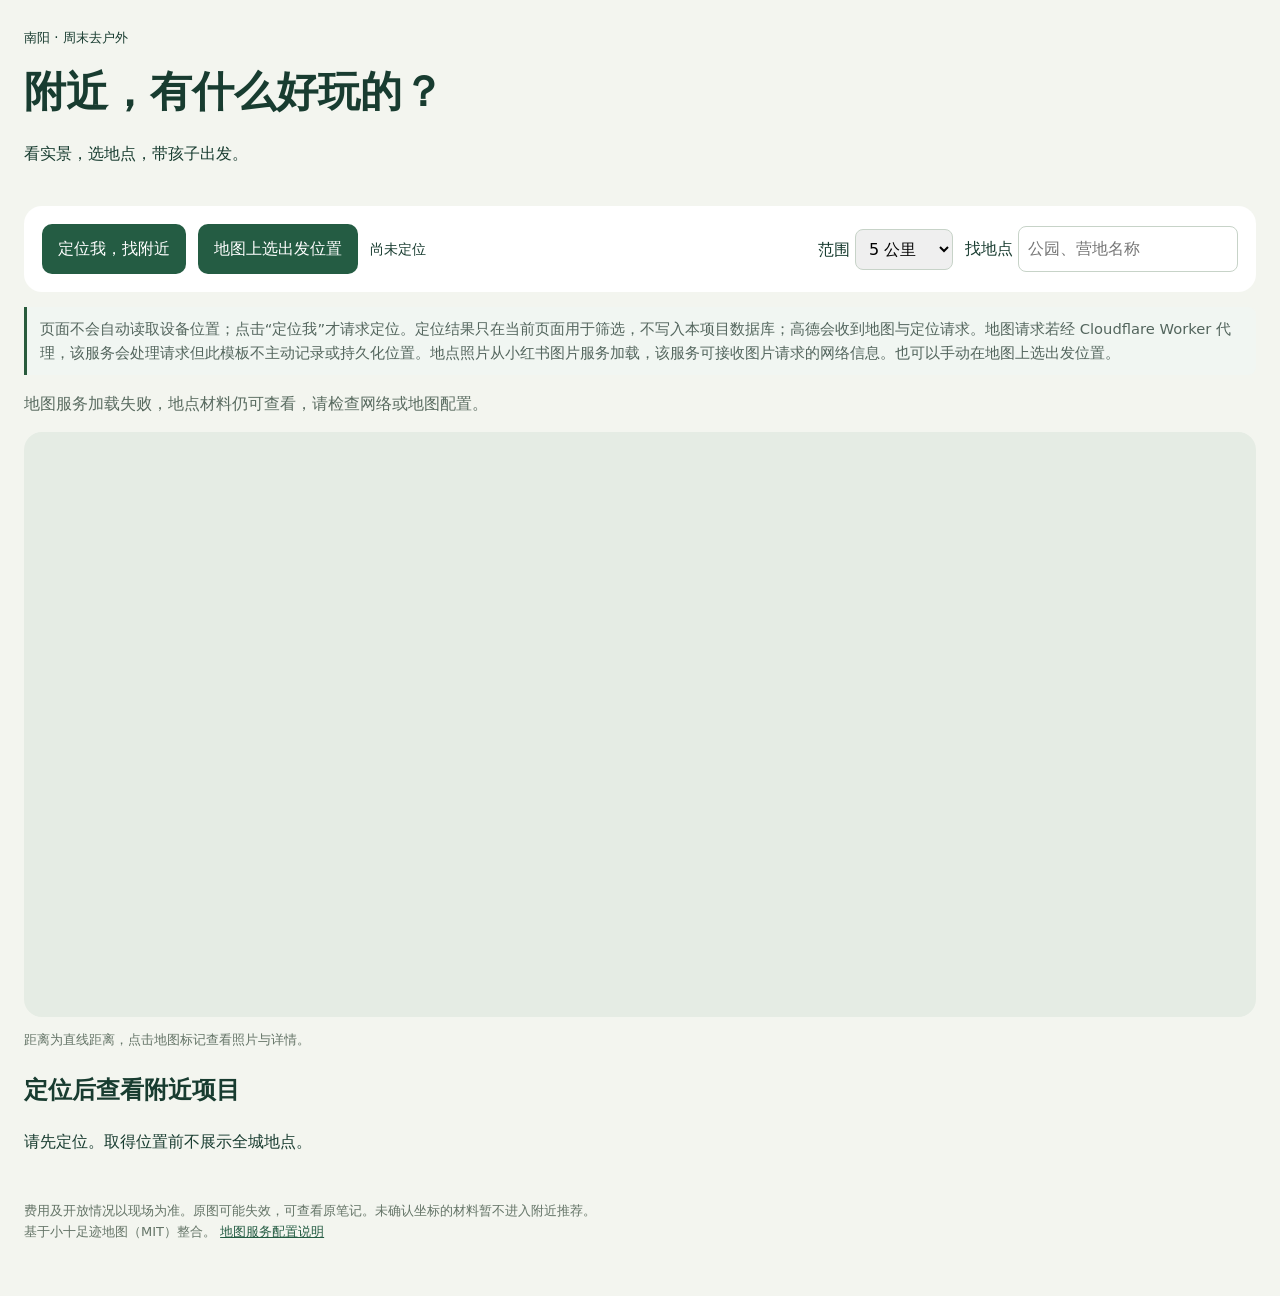
<file: site/index.html>
<!doctype html><html lang="zh-CN"><meta charset="utf-8"><meta name="viewport" content="width=device-width,initial-scale=1"><meta name="description" content="南阳亲子户外地点地图：按当前位置查找附近项目，查看环境照片、费用线索并跳转高德导航。"><title>南阳亲子户外地图</title><link rel="stylesheet" href="static/css/footprintmap.css"><link rel="stylesheet" href="nanyang.css?v=7"><header><small>南阳 · 周末去户外</small><h1>附近，有什么好玩的？</h1><p>看实景，选地点，带孩子出发。</p></header><main><section class="toolbar"><button id="locate">定位我，找附近</button><button id="pick">地图上选出发位置</button><span id="origin">尚未定位</span><label>范围 <select id="radius"><option value="3">3 公里</option><option value="5" selected>5 公里</option><option value="10">10 公里</option><option value="0">全部</option></select></label><label>找地点 <input id="query" type="search" placeholder="公园、营地名称"></label></section><p class="privacy-note">页面不会自动读取设备位置；点击“定位我”才请求定位。定位结果只在当前页面用于筛选，不写入本项目数据库；高德会收到地图与定位请求。地图请求若经 Cloudflare Worker 代理，该服务会处理请求但此模板不主动记录或持久化位置。地点照片从小红书图片服务加载，该服务可接收图片请求的网络信息。也可以手动在地图上选出发位置。</p><p id="status" role="status">加载中…</p><div class="layout"><section class="map-panel"><div id="map"></div><p>距离为直线距离，点击地图标记查看照片与详情。</p></section><section><h2 id="count"></h2><div id="list"></div></section></div><footer>费用及开放情况以现场为准。原图可能失效，可查看原笔记。未确认坐标的材料暂不进入附近推荐。<br>基于小十足迹地图（MIT）整合。 <a href="map-setup.html">地图服务配置说明</a></footer></main><dialog id="detail"><button id="close-detail" aria-label="关闭详情">关闭</button><div id="detail-body"></div></dialog><script src="map-config.js"></script><script src="nearby.js"></script><script src="static/js/footprintmap.js?v=nearby7"></script><script src="nanyang.js?v=nearby10"></script></html>
</file>
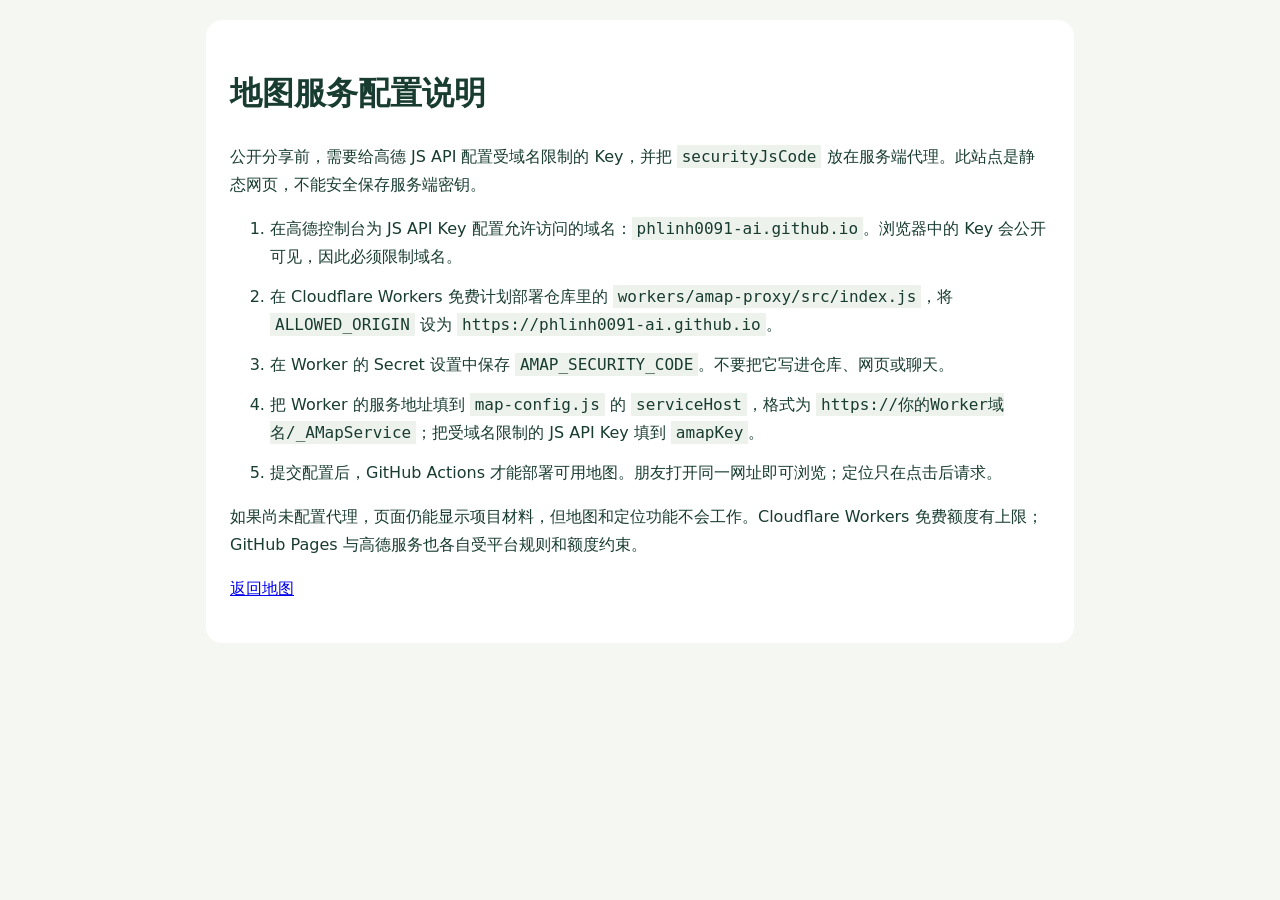
<file: site/map-setup.html>
<!doctype html>
<html lang="zh-CN">
<meta charset="utf-8">
<meta name="viewport" content="width=device-width,initial-scale=1">
<title>地图服务配置说明</title>
<style>body{font:16px/1.75 system-ui;background:#f4f7f2;color:#183c30;margin:0;padding:20px}main{max-width:820px;margin:auto;background:#fff;border-radius:16px;padding:24px}code{background:#eef2ed;padding:2px 5px;overflow-wrap:anywhere}li{margin:12px 0}</style>
<main>
  <h1>地图服务配置说明</h1>
  <p>公开分享前，需要给高德 JS API 配置受域名限制的 Key，并把 <code>securityJsCode</code> 放在服务端代理。此站点是静态网页，不能安全保存服务端密钥。</p>
  <ol>
    <li>在高德控制台为 JS API Key 配置允许访问的域名：<code>phlinh0091-ai.github.io</code>。浏览器中的 Key 会公开可见，因此必须限制域名。</li>
    <li>在 Cloudflare Workers 免费计划部署仓库里的 <code>workers/amap-proxy/src/index.js</code>，将 <code>ALLOWED_ORIGIN</code> 设为 <code>https://phlinh0091-ai.github.io</code>。</li>
    <li>在 Worker 的 Secret 设置中保存 <code>AMAP_SECURITY_CODE</code>。不要把它写进仓库、网页或聊天。</li>
    <li>把 Worker 的服务地址填到 <code>map-config.js</code> 的 <code>serviceHost</code>，格式为 <code>https://你的Worker域名/_AMapService</code>；把受域名限制的 JS API Key 填到 <code>amapKey</code>。</li>
    <li>提交配置后，GitHub Actions 才能部署可用地图。朋友打开同一网址即可浏览；定位只在点击后请求。</li>
  </ol>
  <p>如果尚未配置代理，页面仍能显示项目材料，但地图和定位功能不会工作。Cloudflare Workers 免费额度有上限；GitHub Pages 与高德服务也各自受平台规则和额度约束。</p>
  <p><a href="./">返回地图</a></p>
</main>
</html>
</file>
<file: site/static/css/footprintmap.css>
/**
 * xiaoten-footprintmap - Footprint Map Styles
 * Amap Only Version
 */

/* ==========================================================================
   1. AMap Overrides
   ========================================================================== */
.amap-logo, .amap-copyright {
    display: none !important;
}

/* Reset InfoWindow Styles */
.amap-info-content,
.amap-info-outer,
.amap-info-inner {
    background: transparent !important;
    border: none !important;
    box-shadow: none !important;
    padding: 0 !important;
}
.amap-info-sharp,
.amap-info-shadow {
    display: none !important;
}
.amap-scale-text,
.amap-scalecontrol {
    background: none !important;
    border: none !important;
    box-shadow: none !important;
}

/* ==========================================================================
   2. Main Container
   ========================================================================== */
.footprint-map {
    width: 100%;
    min-height: 420px;
    border-radius: 12px;
    overflow: hidden;
    margin: 1.5rem 0;
    border: 1px solid rgba(0, 0, 0, 0.05);
    position: relative;
    background: #fff;
    z-index: 1;
}

.footprint-map__canvas {
    width: 100%;
    height: 100%;
    outline: none;
}

/* Loading & Error States */
.footprint-map__loading,
.footprint-map__error {
    position: absolute;
    inset: 0;
    display: flex;
    align-items: center;
    justify-content: center;
    padding: 1rem;
    font-size: 0.95rem;
    background: rgba(255, 255, 255, 0.92);
    color: #6b7886;
    z-index: 2;
    pointer-events: none;
}

.footprint-map__error {
    pointer-events: auto;
    color: #e74c3c;
}

.footprint-map:not(.footprint-map--loading) .footprint-map__loading {
    display: none;
}

/* Fullscreen Mode */
.footprint-map.is-fullscreen {
    position: fixed !important;
    top: 0 !important;
    left: 0 !important;
    width: 100vw !important;
    height: 100vh !important;
    z-index: 99999 !important;
    margin: 0 !important;
    border-radius: 0 !important;
    background: #fff;
}

/* ==========================================================================
   3. UI Components: Filters
   ========================================================================== */
.footprint-map__filters {
    position: absolute;
    top: 6px;
    left: 6px;
    display: flex;
    flex-wrap: wrap;
    gap: 8px;
    padding: 8px;
    border-radius: 24px;
    background: rgba(255, 255, 255, 0.9);
    box-shadow: 0 4px 18px rgba(0, 0, 0, 0.12);
    z-index: 3;
    max-width: calc(100% - 24px);
}

.footprint-map__filter-btn {
    border: none;
    background: transparent;
    color: #333;
    font-size: 0.85rem;
    padding: 6px 12px;
    border-radius: 18px;
    cursor: pointer;
    transition: background 0.2s ease, color 0.2s ease;
    white-space: nowrap;
}

.footprint-map__filter-btn:hover {
    background: rgba(0, 0, 0, 0.05);
}

.footprint-map__filter-btn.is-active {
    background: #111826;
    color: #fff;
}

@media (max-width: 640px) {
    .footprint-map__filters {
        max-height: 120px;
        overflow-y: auto;
        gap: 6px;
        border-radius: 12px;
        padding: 6px;
    }
}

/* ==========================================================================
   4. UI Components: Cluster Toggle
   ========================================================================== */
.footprint-map__cluster-toggle {
    position: absolute;
    bottom: 20px;
    left: 50%;
    transform: translateX(-50%);
    z-index: 10;
    display: flex;
    align-items: center;
    gap: 8px;
    padding: 8px 16px;
    border-radius: 20px;
    box-shadow: 0 2px 8px rgba(0, 0, 0, 0.15);
    font-size: 13px;
    user-select: none;
    transition: all 0.3s;
    background: rgba(255, 255, 255, 0.95);
    color: #333;
}

.footprint-map__cluster-toggle .toggle-label {
    font-weight: 500;
}

.footprint-map__cluster-toggle .toggle-switch {
    position: relative;
    width: 44px;
    height: 24px;
    border: none;
    border-radius: 12px;
    cursor: pointer;
    transition: background 0.3s;
    outline: none;
    background: #06beb6;
    padding: 0;
}

.footprint-map__cluster-toggle .toggle-switch .toggle-knob {
    position: absolute;
    top: 2px;
    left: 22px;
    width: 20px;
    height: 20px;
    background: white;
    border-radius: 50%;
    box-shadow: 0 2px 4px rgba(0, 0, 0, 0.2);
    transition: left 0.3s;
}

.footprint-map__cluster-toggle .toggle-switch.is-off {
    background: #ccc;
}

.footprint-map__cluster-toggle .toggle-switch.is-off .toggle-knob {
    left: 2px;
}

/* [新增] Province Mask Toggle */
.footprint-map__province-toggle {
    position: absolute;
    bottom: 65px;
    left: 50%;
    transform: translateX(-50%);
    z-index: 10;
    display: flex;
    align-items: center;
    gap: 8px;
    padding: 8px 16px;
    border-radius: 20px;
    box-shadow: 0 2px 8px rgba(0, 0, 0, 0.15);
    font-size: 13px;
    user-select: none;
    transition: all 0.3s;
    background: rgba(255, 255, 255, 0.95);
    color: #333;
}

.footprint-map__province-toggle .toggle-label {
    font-weight: 500;
}

.footprint-map__province-toggle .toggle-switch {
    position: relative;
    width: 44px;
    height: 24px;
    border: none;
    border-radius: 12px;
    cursor: pointer;
    transition: background 0.3s;
    outline: none;
    background: #3388ff;
    padding: 0;
}

.footprint-map__province-toggle .toggle-switch .toggle-knob {
    position: absolute;
    top: 2px;
    left: 22px;
    width: 20px;
    height: 20px;
    background: white;
    border-radius: 50%;
    box-shadow: 0 2px 4px rgba(0, 0, 0, 0.2);
    transition: left 0.3s;
}

.footprint-map__province-toggle .toggle-switch.is-off {
    background: #ccc;
}

.footprint-map__province-toggle .toggle-switch.is-off .toggle-knob {
    left: 2px;
}

/* ==========================================================================
   5. UI Components: Map Controls
   ========================================================================== */
.footprint-map-ctrls {
    position: absolute;
    z-index: 150;
    display: flex;
    flex-direction: column;
    gap: 8px;
    right: 20px;
    transition: all 0.3s ease;
}

.footprint-map-ctrls.is-desktop { top: 20px; }
.footprint-map-ctrls.is-mobile { bottom: 30px; }

.footprint-ctrl-btn {
    width: 32px;
    height: 32px;
    background: #fff;
    border-radius: 4px;
    box-shadow: 0 2px 6px rgba(0, 0, 0, 0.15);
    border: none;
    cursor: pointer;
    display: flex;
    align-items: center;
    justify-content: center;
    color: #555;
    transition: background 0.2s, color 0.2s;
    padding: 0;
}

.footprint-ctrl-btn:hover {
    background: #f5f5f5;
    color: #000;
}

.footprint-ctrl-btn svg {
    width: 18px;
    height: 18px;
    fill: currentColor;
}

/* ==========================================================================
   6. Markers
   ========================================================================== */
.footprint-marker {
    display: block;
    width: 18px;
    height: 18px;
    border-radius: 50%;
    border: 1px solid #fff;
    box-shadow: 0 4px 10px rgba(0, 0, 0, 0.25);
    cursor: pointer;
}

.footprint-marker--sunset { background: linear-gradient(135deg, #ffb347, #ff6f61); }
.footprint-marker--ocean  { background: linear-gradient(135deg, #06beb6, #48b1bf); }
.footprint-marker--violet { background: linear-gradient(135deg, #a18cd1, #fbc2eb); }
.footprint-marker--forest { background: linear-gradient(135deg, #5ee7df, #39a37c); }
.footprint-marker--amber  { background: linear-gradient(135deg, #f6d365, #fda085); }
.footprint-marker--citrus { background: linear-gradient(135deg, #fdfb8f, #a1ffce); }

/* ==========================================================================
   7. Popup (InfoWindow)
   ========================================================================== */
.footprint-popup {
    width: 260px;
    max-width: calc(100vw - 16px);
    font-size: .95rem;
    line-height: 1.5;
    background: rgba(255, 255, 255, .9);
    color: #111826;
    padding: 12px 14px;
    caret-color: transparent;
}

.footprint-popup h4 {
    margin: 0 0 .35rem;
    font-size: 1rem;
    font-weight: 600;
}

.footprint-popup p {
    margin: 0 0 .35rem;
    font-size: .9rem;
}

.footprint-popup__meta {
    font-size: .78rem;
    color: #6b7886;
    margin-bottom: .25rem;
}

.footprint-popup__tags {
    display: flex;
    flex-wrap: wrap;
    gap: 4px;
    margin-bottom: .35rem;
}

.footprint-popup__tag {
    font-size: .75rem;
    padding: 2px 6px;
    border-radius: 6px;
    background: rgba(17, 24, 38, 0.08);
    color: #111826;
}

.footprint-popup__links {
    margin: 0 0 .35rem;
}

.footprint-popup__link {
    font-size: .82rem;
    padding: 4px 12px;
    border-radius: 18px;
    background: rgba(17, 24, 38, 0.08);
    color: inherit;
    text-decoration: none;
    display: inline-block;
    transition: background .2s;
}

.footprint-popup__link:hover {
    background: rgba(17, 24, 38, 0.16);
}

.footprint-popup__photos {
    position: relative;
    margin-top: .5rem;
}

.footprint-popup__track {
    display: flex;
    gap: 8px;
    overflow-x: auto;
    scroll-snap-type: x mandatory;
    padding-bottom: 4px;
}

.footprint-popup__track::-webkit-scrollbar {
    height: 4px;
}

.footprint-popup__track::-webkit-scrollbar-thumb {
    background: rgba(0, 0, 0, 0.2);
    border-radius: 999px;
}

.footprint-popup__slide {
    flex: 0 0 120px;
    scroll-snap-align: start;
    margin: 0 !important;
}

.footprint-popup__slide {
    position: relative;
}

.footprint-popup__slide img {
    width: 120px;
    height: 90px;
    border-radius: 8px;
    object-fit: cover;
    cursor: zoom-in;
    opacity: 0;
    transition: opacity 0.3s ease-in-out;
}

.footprint-popup__slide img.loaded {
    opacity: 1;
}

/* 图片加载指示器 */
.footprint-popup__slide-loader {
    position: absolute;
    top: 50%;
    left: 50%;
    margin-top: -15px;
    margin-left: -15px;
    width: 30px;
    height: 30px;
    border: 3px solid rgba(0, 0, 0, 0.1);
    border-top-color: rgba(0, 0, 0, 0.4);
    border-radius: 50%;
    animation: footprint-spinner 0.8s linear infinite;
    pointer-events: none;
}

@keyframes footprint-spinner {
    to { transform: rotate(360deg); }
}

/* 强制图片为块级，避免 inline 图片在不同平台产生基线/空白差异 */
.footprint-popup__slide img { display: block; }

/* 兼容性回退：部分旧版 iOS/浏览器对 flex gap 存在差异，使用 margin-right 作为回退
   并用 @supports 避免在支持 gap 的浏览器产生双重间距 */
.footprint-popup__slide { margin-right: 8px; }
.footprint-popup__slide:last-child { margin-right: 0; }
@supports (gap: 8px) {
    .footprint-popup__slide { margin-right: 0; }
}

.footprint-popup__photos-btn {
    position: absolute;
    top: 50%;
    transform: translateY(-50%);
    width: 28px;
    height: 28px;
    border-radius: 50%;
    background: rgba(17, 24, 38, 0.7);
    color: #fff;
    border: none;
    display: flex;
    align-items: center;
    justify-content: center;
    cursor: pointer;
    z-index: 2;
}

.footprint-popup__photos-btn--prev { left: 4px; }
.footprint-popup__photos-btn--next { right: 4px; }

/* ==========================================================================
   8. Photo Viewer
   ========================================================================== */
.footprint-photo-viewer {
    position: fixed;
    inset: 0;
    display: flex;
    align-items: center;
    justify-content: center;
    background: rgba(0, 0, 0, 0.7);
    z-index: 100000 !important;
    opacity: 0;
    pointer-events: none;
    transition: opacity .2s ease;
}

.footprint-photo-viewer.is-visible {
    opacity: 1;
    pointer-events: auto;
}

.footprint-photo-viewer__dialog {
    position: relative;
    max-width: 90vw;
    max-height: 90vh;
    display: flex;
    align-items: center;
    justify-content: center;
}

.footprint-photo-viewer__dialog img {
    max-width: 90vw;
    max-height: 85vh;
    box-shadow: 0 5px 20px rgba(0,0,0,0.5);
    opacity: 0;
    transition: opacity 0.3s ease-in-out;
}

.footprint-photo-viewer__dialog img.loaded {
    opacity: 1;
}

/* 灯箱查看器加载指示器 */
.footprint-photo-viewer__loader {
    position: absolute;
    width: 50px;
    height: 50px;
    border: 4px solid rgba(255, 255, 255, 0.2);
    border-top-color: rgba(255, 255, 255, 0.8);
    border-radius: 50%;
    animation: footprint-spinner 0.8s linear infinite;
}

.footprint-photo-viewer__close {
    position: absolute;
    top: -40px;
    right: 0;
    width: 32px;
    height: 32px;
    border: none;
    background: rgba(0,0,0,0.5);
    color: #fff;
    border-radius: 50%;
    font-size: 20px;
    cursor: pointer;
    display: flex;
    align-items: center;
    justify-content: center;
}

.footprint-photo-viewer__prev,
.footprint-photo-viewer__next {
    position: absolute;
    top: 50%;
    transform: translateY(-50%);
    width: 44px;
    height: 44px;
    border: none;
    background: rgba(0,0,0,0.45);
    color: #fff;
    border-radius: 50%;
    font-size: 1.25rem;
    cursor: pointer;
    z-index: 10002;
    backdrop-filter: blur(4px);
    display: flex;
    align-items: center;
    justify-content: center;
}

.footprint-photo-viewer__prev { left: -60px; }
.footprint-photo-viewer__next { right: -60px; }

.footprint-photo-viewer__prev:hover,
.footprint-photo-viewer__next:hover {
    background: rgba(0,0,0,0.6);
}

.footprint-photo-viewer-open {
    overflow: hidden;
}

@media (max-width: 768px) {
    .footprint-photo-viewer__prev { left: 10px; }
    .footprint-photo-viewer__next { right: 10px; }
    .footprint-photo-viewer__close { top: 10px; right: 10px; z-index: 10; }
    .footprint-popup { width: 220px; }
    .footprint-popup__slide img { width: 100px; height: 80px; }
}

/* ==========================================================================
   9. Dark Mode
   ========================================================================== */
.dark .footprint-map {
    border-color: rgba(255, 255, 255, 0.1);
    background: #1a1a1a;
}
.dark .footprint-map.is-fullscreen { background: #1a1a1a; }
.dark .footprint-map__loading,
.dark .footprint-map__error { background: rgba(0, 0, 0, 0.6); color: #999; }
.dark .footprint-map__filters { background: rgba(33, 35, 40, 0.85); box-shadow: 0 4px 18px rgba(0, 0, 0, 0.35); }
.dark .footprint-map__filter-btn { color: #999; }
.dark .footprint-map__filter-btn.is-active { background: #f7f7f7; color: #111; }
.dark .footprint-map__cluster-toggle { background: rgba(40, 40, 40, 0.95); box-shadow: 0 2px 8px rgba(0, 0, 0, 0.4); color: #e0e0e0; }
.dark .footprint-map__cluster-toggle .toggle-switch.is-off { background: #555; }
.dark .footprint-map__province-toggle { background: rgba(40, 40, 40, 0.95); box-shadow: 0 2px 8px rgba(0, 0, 0, 0.4); color: #e0e0e0; }
.dark .footprint-map__province-toggle .toggle-switch.is-off { background: #555; }
.dark .footprint-ctrl-btn { background: #282828; color: #ccc; box-shadow: 0 2px 6px rgba(0, 0, 0, 0.4); }
.dark .footprint-ctrl-btn:hover { background: #333; color: #fff; }
.dark .footprint-marker { border-color: rgba(0, 0, 0, 0.35); }
.dark .footprint-popup { background: rgba(33, 35, 40, .85); color: rgba(255, 255, 255, 0.92); }
.dark .footprint-popup__meta { color: #999; }
.dark .footprint-popup__tag { background: rgba(255, 255, 255, 0.14); color: #f5f5f5; }
.dark .footprint-popup__link { background: rgba(255, 255, 255, 0.14); }
.dark .footprint-popup__link:hover { background: rgba(255, 255, 255, 0.2); }
.dark .footprint-popup__track::-webkit-scrollbar-thumb { background: rgba(255, 255, 255, 0.28); }
.dark .footprint-popup__photos-btn { background: rgba(255, 255, 255, 0.8); color: #111; }
.dark .footprint-popup__slide-loader { border-color: rgba(255, 255, 255, 0.2); border-top-color: rgba(255, 255, 255, 0.6); }
.dark .amap-scale-text { color: #e0e0e0 !important; }
</file>
<file: site/nanyang.css>
*{box-sizing:border-box}body{margin:0;background:#f3f5ef;color:#183c30;font:16px/1.6 system-ui}header,main{max-width:1360px;margin:auto;padding:24px}header{padding-bottom:0}h1{font-size:clamp(26px,4vw,42px);margin:8px 0}button,.nav{background:#245c43;color:white;border:0;border-radius:10px;padding:12px 16px;cursor:pointer;font:inherit;text-decoration:none;display:inline-block}button:disabled{opacity:.5}.toolbar{display:flex;align-items:center;gap:12px;flex-wrap:wrap;background:white;padding:18px;border-radius:18px}input,select{font:inherit;padding:9px;border:1px solid #c7d3c8;border-radius:8px;max-width:100%}#origin{flex:1;min-width:180px;font-size:14px}#status{color:#596b60}.layout{display:grid;grid-template-columns:1.15fr 1fr;gap:24px;align-items:start}.map-panel{position:sticky;top:16px}#map,.footprint-map{height:65vh;min-height:360px;border-radius:18px;overflow:hidden;background:#e5ece4}.map-panel p,footer{font-size:13px;color:#647467}article{background:white;padding:20px;margin:0 0 18px;border-radius:16px}article h3{margin:0;font-size:23px}.distance{color:#587444;font-weight:700}.photos{display:flex;overflow-x:auto;scroll-snap-type:x mandatory;gap:8px;margin:14px 0}.photos a{flex:0 0 86%;scroll-snap-align:start}.photos img{width:100%;height:230px;object-fit:cover;border-radius:10px}pre{white-space:pre-wrap;font:inherit;overflow-wrap:anywhere}.actions{display:flex;gap:8px;flex-wrap:wrap;margin-top:14px}.empty{padding:30px;background:white;border-radius:14px}footer{padding:30px 0}a{color:#245c43}@media(max-width:760px){header,main{padding:16px}.layout{display:flex;flex-direction:column;gap:8px}.layout>section{width:100%}.map-panel{position:static}#map,.footprint-map{height:42vh;min-height:300px}.toolbar{padding:12px}.photos img{height:210px}}
.layout{display:block}.map-panel{position:static}.place-item{display:flex;width:100%;justify-content:space-between;gap:12px;background:white;color:#183c30;margin:8px 0;text-align:left}.place-item span{font-size:14px}dialog{border:0;border-radius:18px;width:min(650px,94vw);max-height:88vh;padding:18px}dialog::backdrop{background:#15362c99}#close-detail{float:right}#detail-body{clear:both}.photos img{height:230px}

/* Independent of attraction clusters and filters. Dot center is the exact coordinate. */
.nearby-origin-marker{position:relative;width:24px;height:24px;overflow:visible;pointer-events:none}
.nearby-origin-dot{display:block;width:24px;height:24px;background:#1677ff;border:4px solid #fff;border-radius:50%;box-shadow:0 0 0 9px #1677ff33,0 2px 6px #0005}
.nearby-origin-label{position:absolute;left:50%;bottom:36px;transform:translateX(-50%);background:#fff;color:#0755be;border:2px solid #1677ff;border-radius:8px;padding:4px 10px;white-space:nowrap;font:bold 14px/1.5 system-ui;box-shadow:0 2px 8px #0002}
 .privacy-note{font-size:.92rem;line-height:1.6;color:#53655d;background:#f1f6f2;border-left:3px solid #285b3c;padding:.65rem .8rem;border-radius:0 8px 8px 0}
</file>
